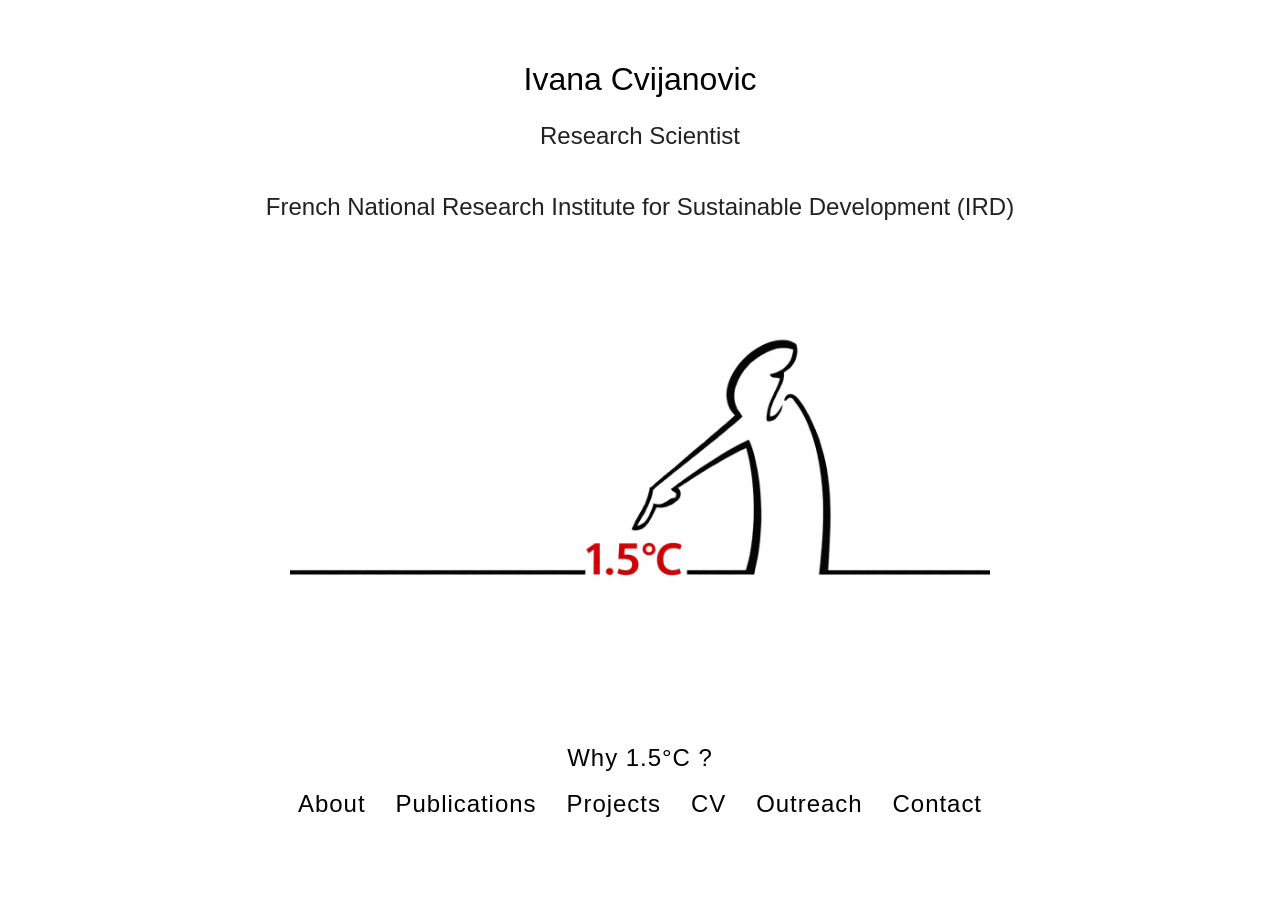
<file: index.html>
<!DOCTYPE html>
<html lang="en">
<head>
  <meta charset="UTF-8">
  <title>Ivana Cvijanovic — Personal Website</title>
  <meta name="viewport" content="width=device-width, initial-scale=1.0">
  <link rel="stylesheet" href="style.css">
</head>
<body>

  <div class="home-page">
    <h1>Ivana Cvijanovic</h1>
    <p>Research Scientist </p>
  <p>French National Research Institute for Sustainable Development (IRD) </p>

    <div class="linea-wrapper">
      <img src="linea1.png" alt="Linea pointing at 1.5°C" class="linea">
    </div>

    <div class="why-link">
  <a href="Why15.html">Why 1.5°C ?</a>
   </div>

  <nav class="home-nav">
  <a href="about.html">About</a>
  <a href="publications.html">Publications</a>
  <a href="projects.html">Projects</a>
  <a href="cv.html">CV</a>
  <a href="Outreach Resources.html">Outreach</a>
  <a href="contact.html">Contact</a>
  </nav>
  </div>

</body>
</html>
</file>
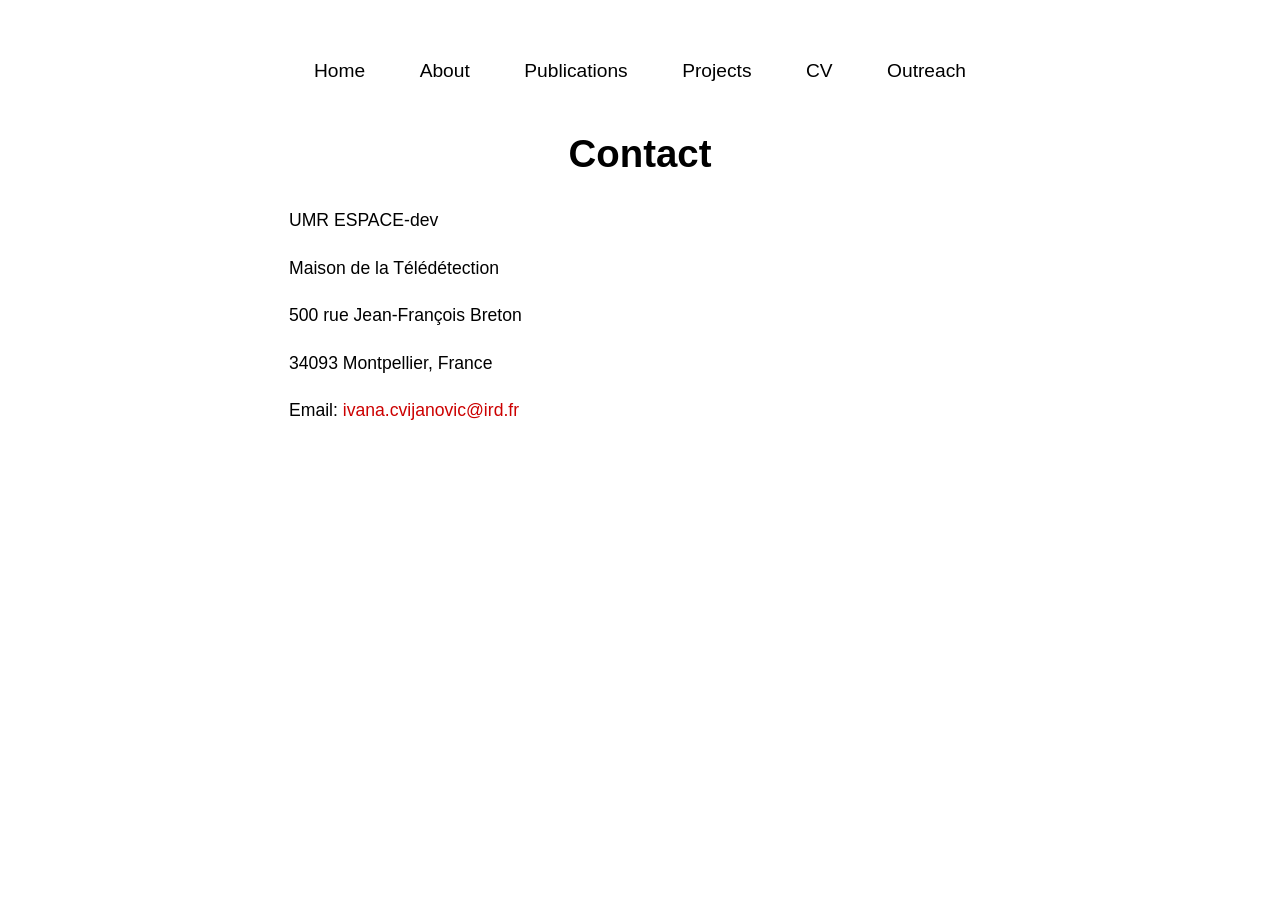
<file: contact.html>
<!DOCTYPE html>
<html lang="en">
<head>
  <meta charset="UTF-8">
  <title>Contact — Ivana Cvijanovic</title>
  <meta name="viewport" content="width=device-width, initial-scale=1.0">
  <link rel="stylesheet" href="style.css">
</head>
<body>

<div class="page">
  <div class="sub-nav">
    <a href="index.html">Home</a>
    <a href="about.html">About</a>
    <a href="publications.html">Publications</a>
    <a href="projects.html">Projects</a>
    <a href="cv.html">CV</a>
    <a href="Outreach Resources.html">Outreach</a>
  </div>

  <h1>Contact</h1>

  <p>UMR ESPACE-dev</p>
  <p>Maison de la Télédétection</p>
  <p>500 rue Jean-François Breton</p>
  <p>34093 Montpellier, France</p>
  <p>Email: <a href="mailto:ivana.cvijanovic@ird.fr">ivana.cvijanovic@ird.fr</a></p>
</div>

</body>
</html>
</file>
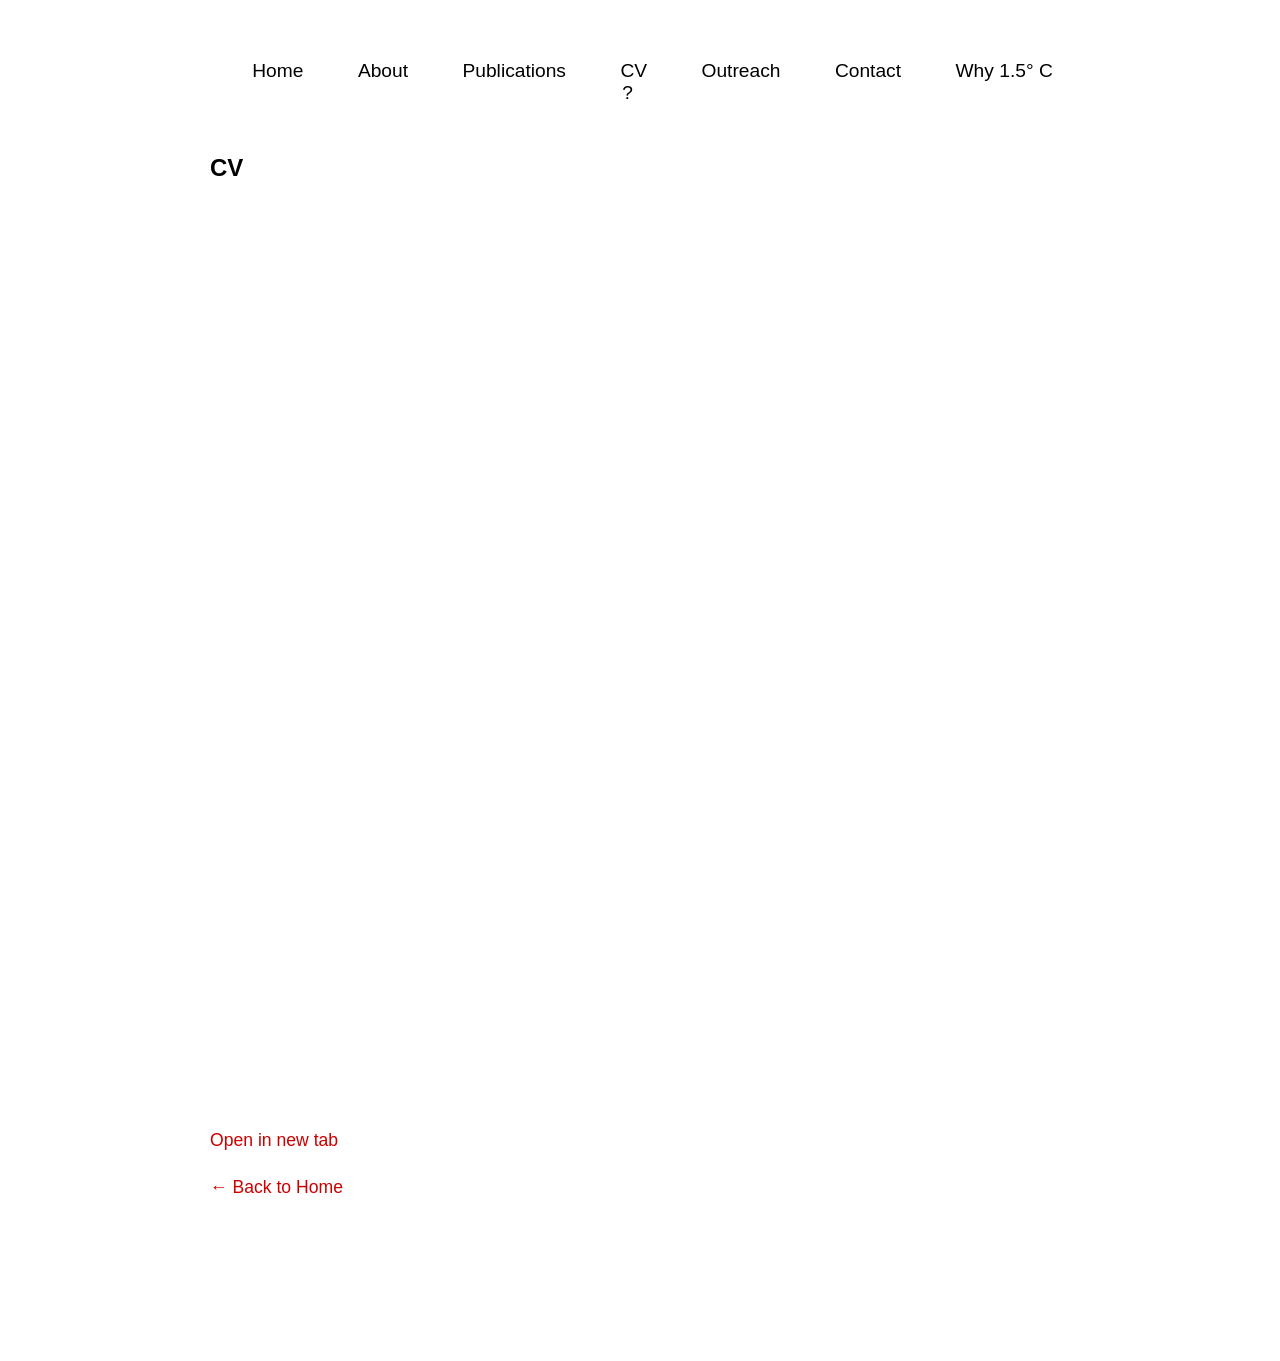
<file: cv.html>
<!DOCTYPE html>
<html lang="en">
<head>
  <meta charset="UTF-8">
  <title>CV — Ivana Cvijanovic</title>
  <meta name="viewport" content="width=device-width, initial-scale=1.0">
  <link rel="stylesheet" href="style.css">
</head>
<body>

<div class="page">
  <div class="sub-nav">
    <a href="index.html">Home</a>
    <a href="about.html">About</a>
    <a href="publications.html">Publications</a>
    <a href="cv.html">CV</a>
    <a href="Outreach Resources.html">Outreach</a>
    <a href="contact.html">Contact</a>
    <a href="Why15.html">Why 1.5° C ?</a>
  </div>

  
  <div class="content-page">
    <h2>CV</h2>

    <iframe 
      src="CV_ICvijanovic_feb2025short.pdf"
      width="100%"
      height="900px"
      style="border: none;">
    </iframe>

    <p style="margin-top: 20px;">
      <a href="CV_ICvijanovic_feb2025short.pdf" target="_blank">
        Open in new tab
      </a>
    </p>

    <p>
      <a href="index.html">← Back to Home</a>
    </p>

  </div>

</body>
</html>
</file>
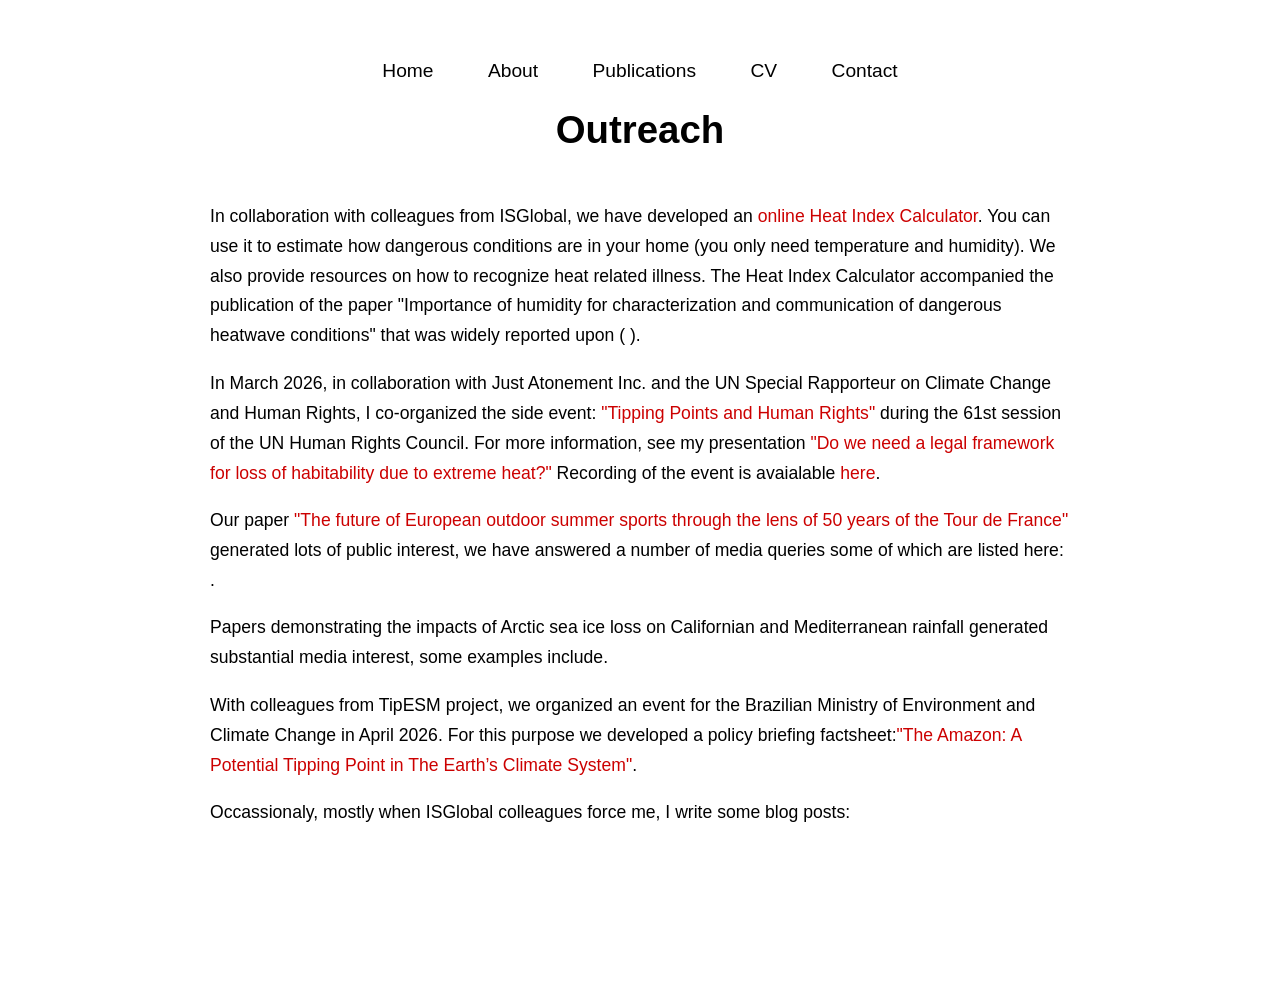
<file: Outreach Resources.html>
<!DOCTYPE html>
<html lang="en">
<head>
  <meta charset="UTF-8">
  <title>Outreach Resources</title>
  <meta name="viewport" content="width=device-width, initial-scale=1.0">
  <link rel="stylesheet" href="style.css">
</head>
<body>



<div class="page">
  <div class="sub-nav">
    <a href="index.html">Home</a>
    <a href="about.html">About</a>
    <a href="publications.html">Publications</a>
    <a href="cv.html">CV</a>
    <a href="contact.html">Contact</a>
     <p>
       
     </p>
     <h1 style="text-align: center;">Outreach</h1>
  </div>

  
  <p>
  In collaboration with colleagues from ISGlobal, we have developed an 
<a href="https://www.isglobal.org/en/heat-index-calculator" target="_blank">
online Heat Index Calculator</a>. You can use it to estimate how dangerous conditions are in your home (you only need temperature and humidity). We also provide resources on how to recognize heat related illness.
The Heat Index Calculator accompanied the publication of the paper "Importance of humidity for characterization and communication of dangerous heatwave conditions" that was widely reported upon ( ).

  </p>
  
  <p>
In March 2026, in collaboration with Just Atonement Inc. and the UN Special Rapporteur on Climate Change and Human Rights, I co-organized the side event: <a href="https://tipesm.eu/knowledge-hub/policy-resources/" target="_blank">"Tipping Points and Human Rights"</a> during the 61st session of the UN Human Rights Council.  
For more information, see my presentation <a href="https://zenodo.org/records/19206248" target="_blank">"Do we need a legal framework for loss of habitability due to extreme heat?"</a>
Recording of the event is avaialable <a href="https://www.youtube.com/watch?v=gSe0RZrYtBI&t=1s" target="_blank">here</a>. 

 </p>
  
  <p>
Our paper <a href="" target="_blank">"The future of European outdoor summer sports through the lens of 50 years of the Tour de France"</a> generated lots of public interest, 
we have answered a number of media queries some of which are listed here: .
</a>
   </p>

  <p>
Papers demonstrating the impacts of Arctic sea ice loss on Californian and Mediterranean rainfall generated substantial media interest, some examples include.
</a>
   </p>

   <p>
  With colleagues from TipESM project, we organized an event for the Brazilian Ministry of Environment and Climate Change in April 2026. 
For this purpose we developed a policy briefing factsheet:<a href="https://zenodo.org/records/20118126" target="_blank">"The Amazon: A Potential Tipping Point in The Earth’s Climate System"</a>.
  </p>

 <p>
  Occassionaly, mostly when ISGlobal colleagues force me, I write some blog posts:
  </p>


  
  </div>
  </body>
  </html>
</file>
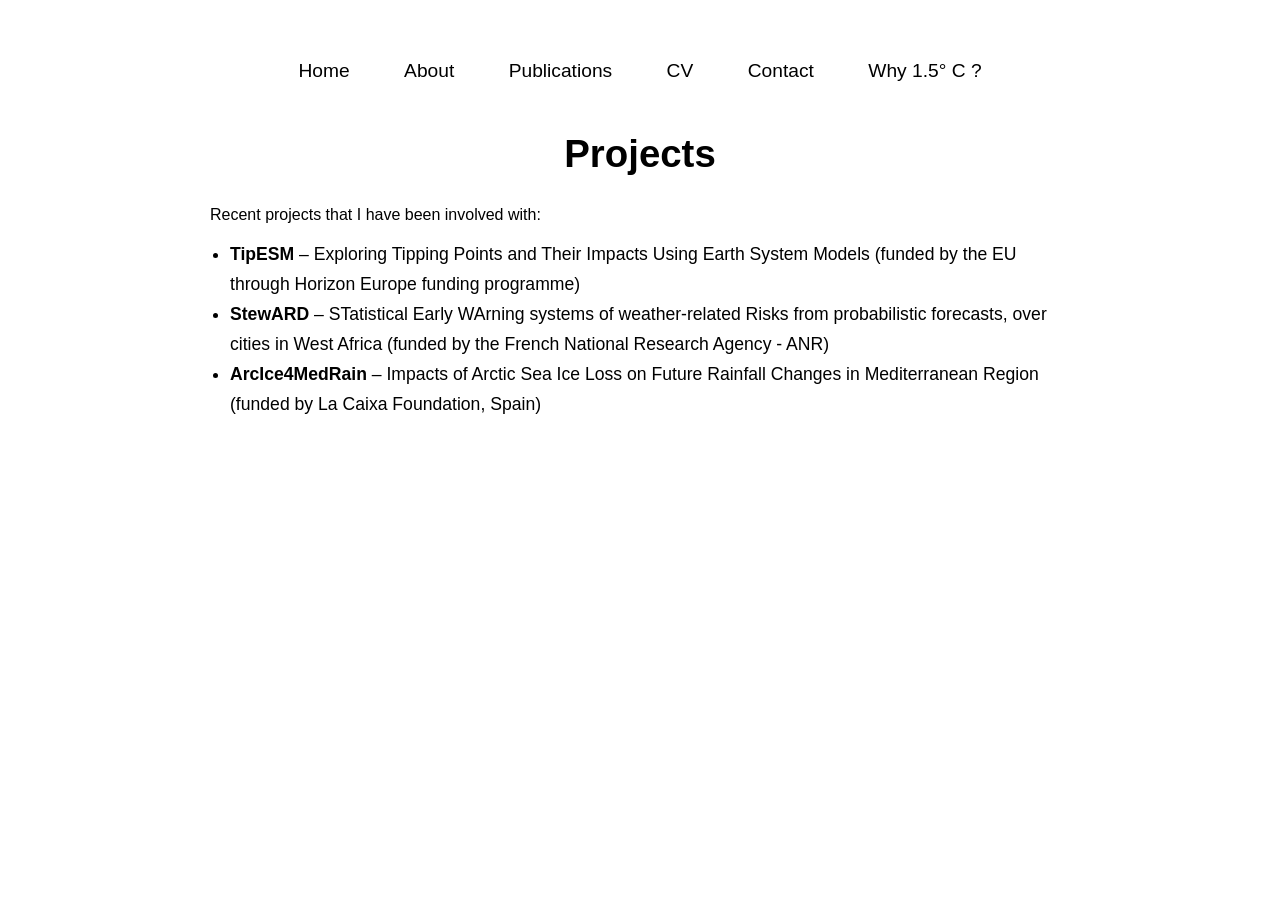
<file: projects.html>
<!DOCTYPE html>
<html lang="en">
<head>
  <meta charset="UTF-8">
  <title>Projects — Ivana Cvijanovic</title>
  <meta name="viewport" content="width=device-width, initial-scale=1.0">
  <link rel="stylesheet" href="style.css">
</head>
<body>

<div class="page">
  <div class="sub-nav">
    <a href="index.html">Home</a>
    <a href="about.html">About</a>
    <a href="publications.html">Publications</a>
    <a href="cv.html">CV</a>
    <a href="contact.html">Contact</a>
    <a href="Why15.html">Why 1.5° C ?</a>
  </div>

  <h1>Projects</h1>
  Recent projects that I have been involved with:
  <ul>
    <li>
      <strong>TipESM</strong> – Exploring Tipping Points and Their Impacts Using Earth System Models
      (funded by the EU through Horizon Europe funding programme)
    </li>
    <li>
      <strong>StewARD</strong> – STatistical Early WArning systems of weather-related Risks from probabilistic
      forecasts, over cities in West Africa (funded by the French National Research Agency - ANR)
    </li>
    <li>
      <strong>ArcIce4MedRain</strong> – Impacts of Arctic Sea Ice Loss on Future Rainfall Changes in Mediterranean
      Region (funded by La Caixa Foundation, Spain)
    </li>
  </ul>
</div>

</body>
</html>
</file>
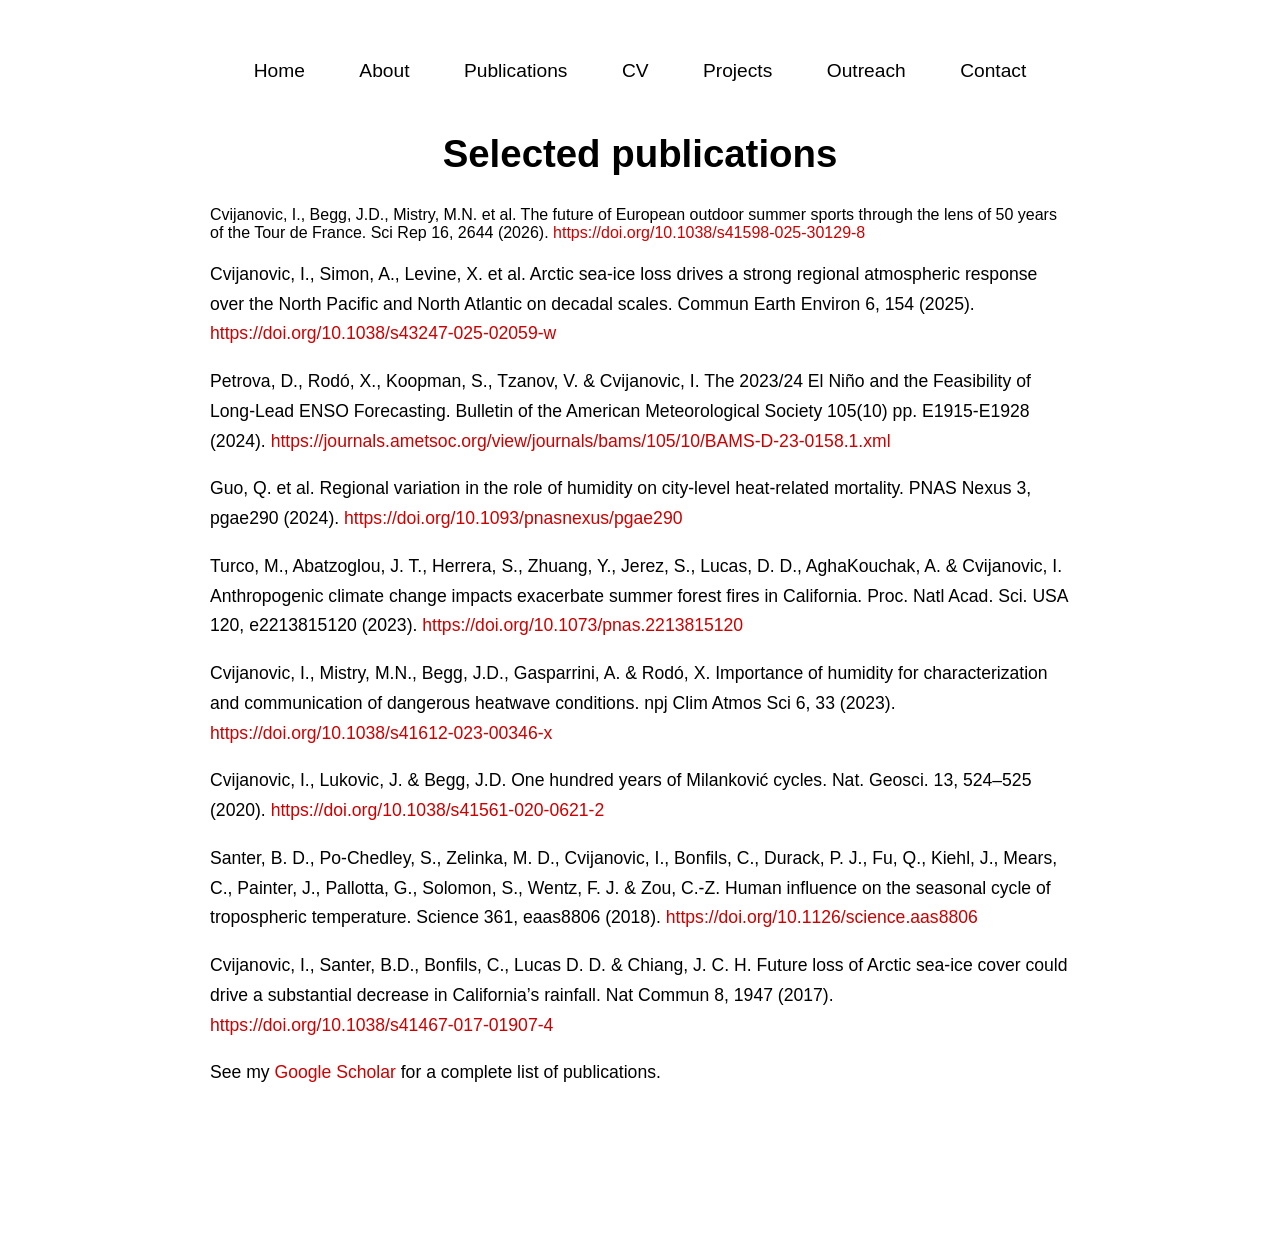
<file: publications.html>
<!DOCTYPE html>
<html lang="en">
<head>
  <meta charset="UTF-8">
  <title>Projects — Ivana Cvijanovic</title>
  <meta name="viewport" content="width=device-width, initial-scale=1.0">
  <link rel="stylesheet" href="style.css">
</head>
<body>

<div class="page">
  <div class="sub-nav">
    <a href="index.html">Home</a>
    <a href="about.html">About</a>
    <a href="publications.html">Publications</a>
    <a href="cv.html">CV</a>
    <a href="projects.html">Projects</a>
    <a href="Outreach Resources.html">Outreach</a>
    <a href="contact.html">Contact</a>
  </div>
  
<h1>Selected publications</h1>

  Cvijanovic, I., Begg, J.D., Mistry, M.N. et al. The future of European outdoor summer sports through the lens of 50 years of the Tour de France. Sci Rep 16, 2644 (2026). <a href="https://doi.org/10.1038/s41598-025-30129-8" target="_blank">https://doi.org/10.1038/s41598-025-30129-8</a> 
  <p>
  Cvijanovic, I., Simon, A., Levine, X. et al. Arctic sea-ice loss drives a strong regional atmospheric response over the North Pacific and North Atlantic on decadal scales. Commun Earth Environ 6, 154 (2025). <a href="https://www.nature.com/articles/s43247-025-02059-w" target="_blank">https://doi.org/10.1038/s43247-025-02059-w</a>  
   </p>
  <p>
  Petrova, D., Rodó, X., Koopman, S., Tzanov, V. & Cvijanovic, I. The 2023/24 El Niño and the Feasibility of Long-Lead ENSO Forecasting. Bulletin of the American Meteorological Society 105(10) pp. E1915-E1928 (2024). <a href=https://journals.ametsoc.org/view/journals/bams/105/10/BAMS-D-23-0158.1.xml" target="_blank">https://journals.ametsoc.org/view/journals/bams/105/10/BAMS-D-23-0158.1.xml</a> 
  </p>
   <p>
  Guo, Q. et al. Regional variation in the role of humidity on city-level heat-related mortality. PNAS Nexus 3, pgae290 (2024). <a href=https://academic.oup.com/pnasnexus/article/3/8/pgae290/7720638?login=false" target="_blank">https://doi.org/10.1093/pnasnexus/pgae290</a> 
  <p>
  Turco, M., Abatzoglou, J. T., Herrera, S., Zhuang, Y., Jerez, S., Lucas, D. D., AghaKouchak, A. & Cvijanovic, I. Anthropogenic climate change impacts exacerbate summer forest fires in California. Proc. Natl Acad. Sci. USA 120, e2213815120 (2023). <a href=https://www.pnas.org/doi/abs/10.1073/pnas.2213815120" target="_blank">https://doi.org/10.1073/pnas.2213815120</a>
  </p>
  <p>
  Cvijanovic, I., Mistry, M.N., Begg, J.D., Gasparrini, A. & Rodó, X. Importance of humidity for characterization and communication of dangerous heatwave conditions. npj Clim Atmos Sci 6, 33 (2023). <a href=https://www.nature.com/articles/s41612-023-00346-x" target="_blank">https://doi.org/10.1038/s41612-023-00346-x</a>  
  </p>
  <p>
  Cvijanovic, I., Lukovic, J. & Begg, J.D. One hundred years of Milanković cycles. Nat. Geosci. 13, 524–525 (2020). <a href=https://www.nature.com/articles/s41561-020-0621-2" target="_blank">https://doi.org/10.1038/s41561-020-0621-2</a>  
  </p>
  <p>
  Santer, B. D., Po-Chedley, S., Zelinka, M. D., Cvijanovic, I., Bonfils, C., Durack, P. J., Fu, Q., Kiehl, J., Mears, C., Painter, J., Pallotta, G., Solomon, S., Wentz, F. J. & Zou, C.-Z. Human influence on the seasonal cycle of tropospheric temperature. Science 361, eaas8806 (2018). <a href=https://www.science.org/doi/full/10.1126/science.aas8806" target="_blank">https://doi.org/10.1126/science.aas8806</a>
   </p>
   <p>
  Cvijanovic, I., Santer, B.D., Bonfils, C., Lucas D. D. & Chiang, J. C. H. Future loss of Arctic sea-ice cover could drive a substantial decrease in California’s rainfall. Nat Commun 8, 1947 (2017). <a href=https://www.nature.com/articles/s41467-017-01907-4" target="_blank">https://doi.org/10.1038/s41467-017-01907-4</a>
  </p>
  <p>
        
  </p>
   <p>
    See my
    <a href="https://scholar.google.com/citations?user=MXF7WhQAAAAJ&hl=en" target="_blank">
      Google Scholar
    </a>
    for a complete list of publications.
  </p>
  </div>
  
  </body>
  </html>
</file>
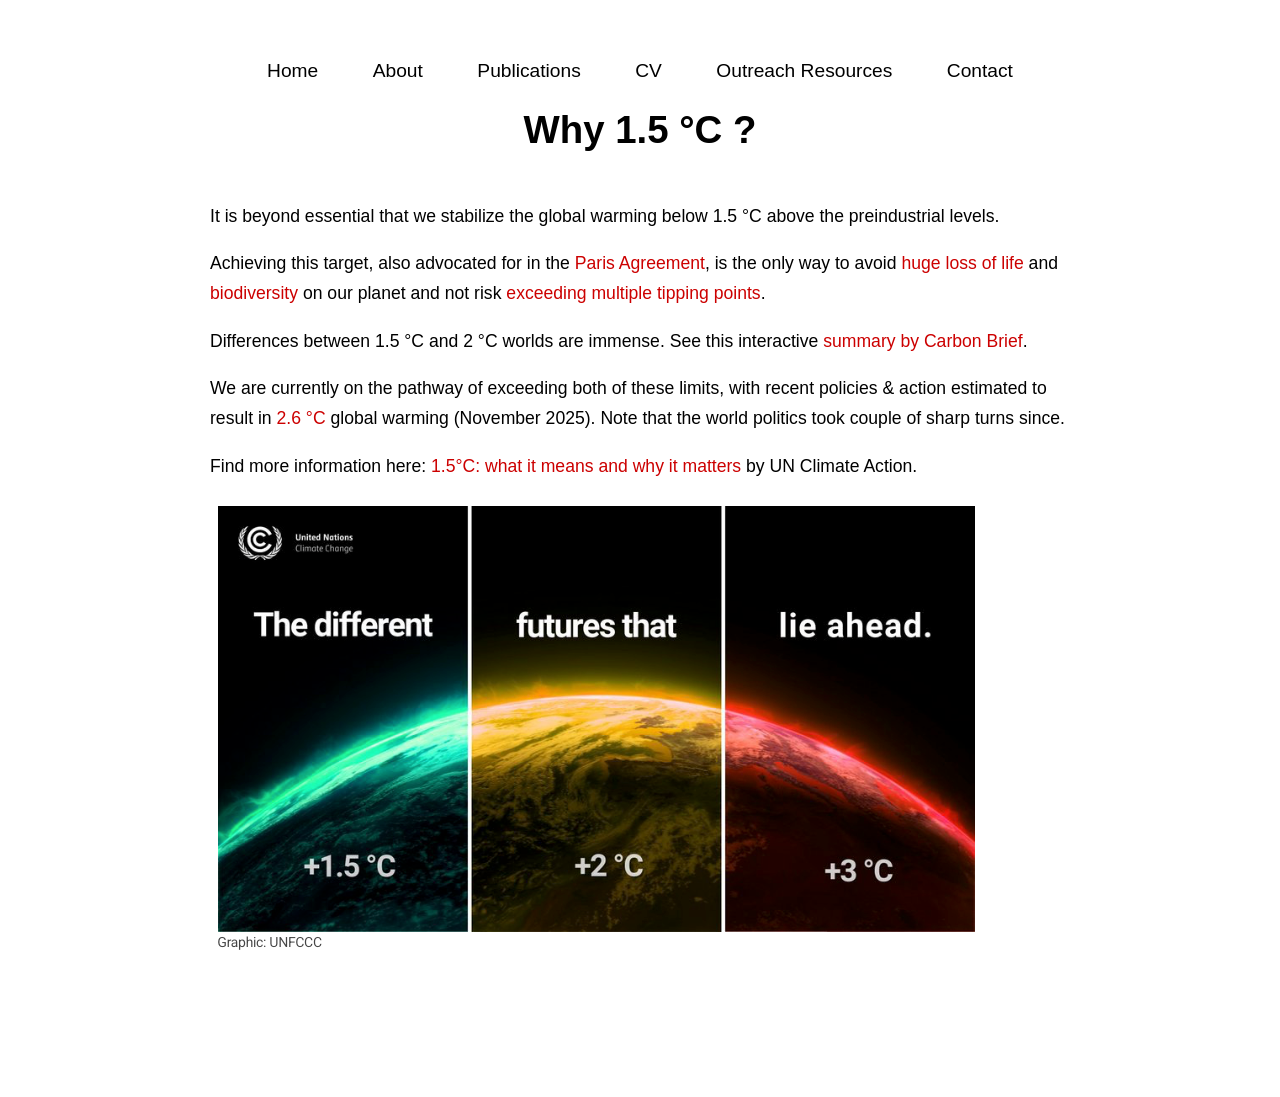
<file: Why15.html>
<!DOCTYPE html>
<html lang="en">
<head>
  <meta charset="UTF-8">
  <title>Why 1.5 °C ?</title>
  <meta name="viewport" content="width=device-width, initial-scale=1.0">
  <link rel="stylesheet" href="style.css">
</head>
<body>



<div class="page">
  <div class="sub-nav">
    <a href="index.html">Home</a>
    <a href="about.html">About</a>
    <a href="publications.html">Publications</a>
    <a href="cv.html">CV</a>
    <a href="Outreach Resources.html">Outreach Resources</a>
    <a href="contact.html">Contact</a>
     <p>
       
     </p>
     <h1 style="text-align: center;">Why 1.5 °C ?</h1>
  </div>

  
  <p>
It is beyond essential that we stabilize the global warming below 1.5 °C above the preindustrial levels. 
  </p>
  <p>
  Achieving this target, also advocated for in the <a href="https://unfccc.int/process-and-meetings/the-paris-agreement" target="_blank">
Paris Agreement</a>, 
is the only way to avoid <a href="https://www.researchsquare.com/article/rs-9577848/v1" target="_blank">
huge loss of life
</a>   
and <a href="https://www.ipcc.ch/report/ar6/wg2/downloads/outreach/IPCC_AR6_WGII_FactSheet_Biodiversity.pdf" target="_blank">
biodiversity
</a> on our planet
and not risk <a href="https://www.science.org/doi/10.1126/science.abn7950" target="_blank">
exceeding multiple tipping points</a>. 
  </p>
  
  <p>
Differences between 1.5 °C and 2 °C worlds are immense. See this interactive <a href="https://interactive.carbonbrief.org/impacts-climate-change-one-point-five-degrees-two-degrees/index.html" target="_blank">
summary by Carbon Brief</a>. 
 </p>
  
  <p>
We are currently on the pathway of exceeding both of these limits, with recent policies & action estimated to result in <a href="https://climateactiontracker.org/publications/warming-projections-global-update-2025/" target="_blank">
2.6 °C
</a>
global warming (November 2025). Note that the world politics took couple of sharp turns since.
   </p>

   <p>
  Find more information here: 
    <a href="https://www.un.org/en/climatechange/science/climate-issues/degrees-matter" target="_blank">
      1.5°C: what it means and why it matters 
    </a>
    by UN Climate Action.
  </p>


  <div class="Why15-photo">
    <img src="UNFCCC.png" alt=" ">
  </div>

  
  </div>
  </body>
  </html>
</file>
<file: style.css>
* {
  box-sizing: border-box;
}

body {
  margin: 0;
  font-family: Helvetica, Helvetica, sans-serif;
  background: #fff;
  color: #000;
  display: flex;
  justify-content: center;
}

.home-page {
  width: 100%;
  max-width: 900px;
  padding: 30px 20px 80px;
  text-align: center;
}

/* Title */
.home-page h1 {
  margin-top: 30px;
  font-size: clamp(2.rem, 4.8vw, 3.rem);
  font-family: Helvetica, Arial, sans-serif;
  font-weight: 400;            /* normal weight, not bold */
  line-height: 1.2;            /* slightly tighter spacing */
}

/* Subtitle */
.home-page p {
  font-size: clamp(1.1rem, 2.5vw, 1.5rem);   /* larger and responsive */
  margin: 10px 0 40px;
  font-weight: 350;            /* lighter font */
  line-height: 1.3;
  color: #222;                 /* optional: slightly softer than black */
}

/* Image */
.linea-wrapper {
  margin: 20px 0 0;
  padding: 0;
}


.linea {
  width: 100%;
  max-width: 700px;
  height: auto;
  display: block;      /* IMPORTANT */
  margin: 0 auto;      /* centers + removes baseline gap */
}


/* Navigation */
  .home-nav {
  display: flex;
  justify-content: center;
  gap: 30px;
  margin-top: 0;
  flex-wrap: nowrap;
}

.home-nav a {
  font-family: Helvetica, Arial, sans-serif;
  font-size: 1.5rem;
  margin: 0;
  text-decoration: none;
  color: black;
  letter-spacing: 0.04em;
  line-height: 1;
  position: relative;
  transition: opacity 0.2s ease;
}

.home-nav a:hover {
  color: #cc0000;
}
/* Why 1.5°C link */
.why-link {
  text-align: center;
  margin-top: 15px;
  margin-bottom: 20px;
  color: black;
}

.why-link a {
  font-family: Helvetica, Arial, sans-serif;
  font-size: 1.5rem;
  text-decoration: none;
  color: black;
  letter-spacing: 0.04em;
}

.why-link a:hover {
  color: #cc0000;
}

/* Mobile tweaks */
@media (max-width: 600px) {
  .home-page {
    padding: 30px 15px 60px;
  }

.home-nav { 
  gap: 20px; 
}  

.home-nav a { 
  font-family: Helvetica, Helvetica, sans-serif; 
  font-size: 2rem; 
  margin: 0 25px; 
  text-decoration: none; 
  color: black; 
  letter-spacing: 0.05em; } 
}  

 .about-container {
    flex-direction: column;
  }

  .about-photo img {
    width: 100%;
    max-width: 300px;
  }

.page {
  max-width: 900px;
  margin: 60px auto;
  padding: 0 20px 80px;
  font-family: Helvetica, Helvetica, sans-serif;
}

.page h1 {
  font-size: 2.4rem;
  margin-bottom: 30px;
  text-align: center;
}

.page p, .page li {
  font-size: 1.1rem;
  line-height: 1.7;
}

.page ul {
  padding-left: 20px;
}

.page a {
  color: #cc0000;
  text-decoration: none;
}

.page a:hover {
  text-decoration: underline;
}

.about-container {
  display: flex;
  align-items: flex-start;
  gap: 40px;
  margin-top: 30px;
}

.about-photo img {
  width: 260px;
  height: auto;
  display: block;
}

.about-text {
  flex: 1;
}
.sub-nav {
  text-align: center;
  margin-bottom: 50px;
}

.sub-nav a {
  margin: 0 25px;
  font-size: 1.2rem;
  text-decoration: none;
  color: black;
}

.sub-nav a:hover {
  color: #cc0000;
}
</file>
